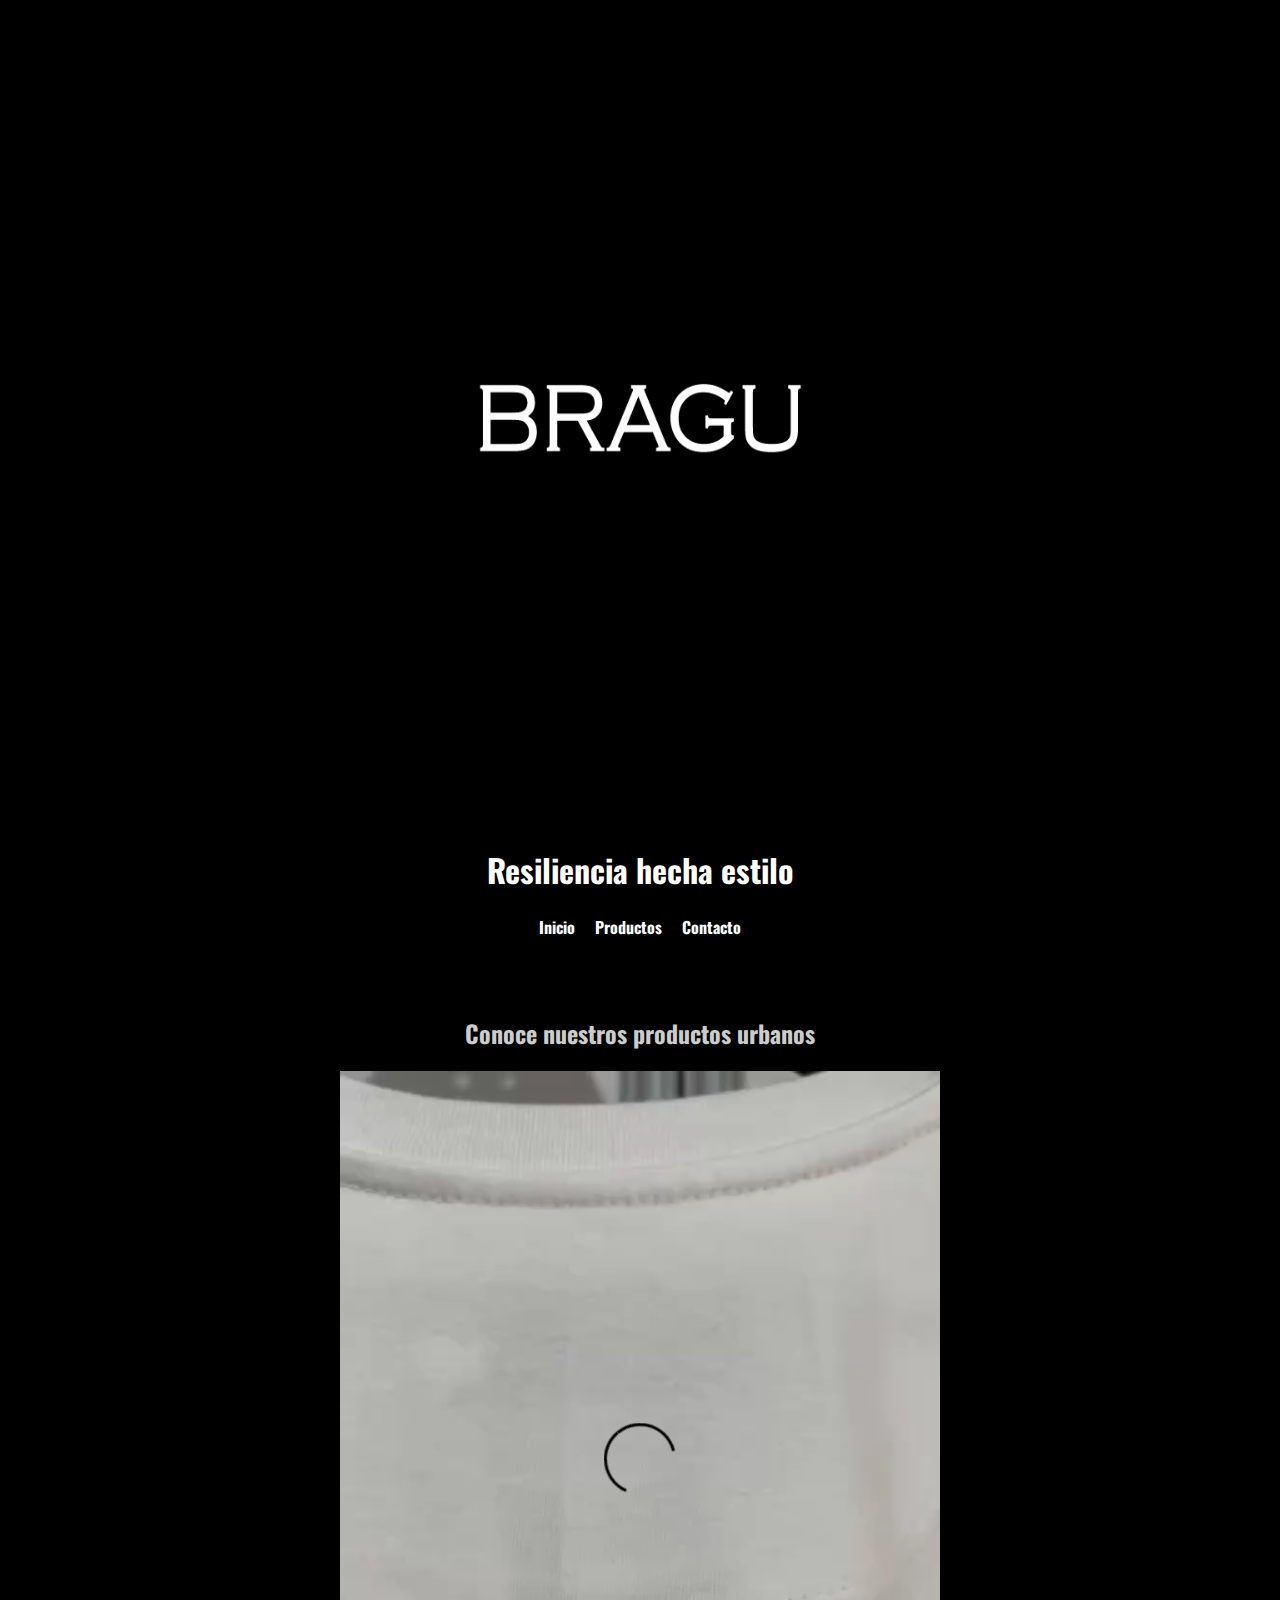
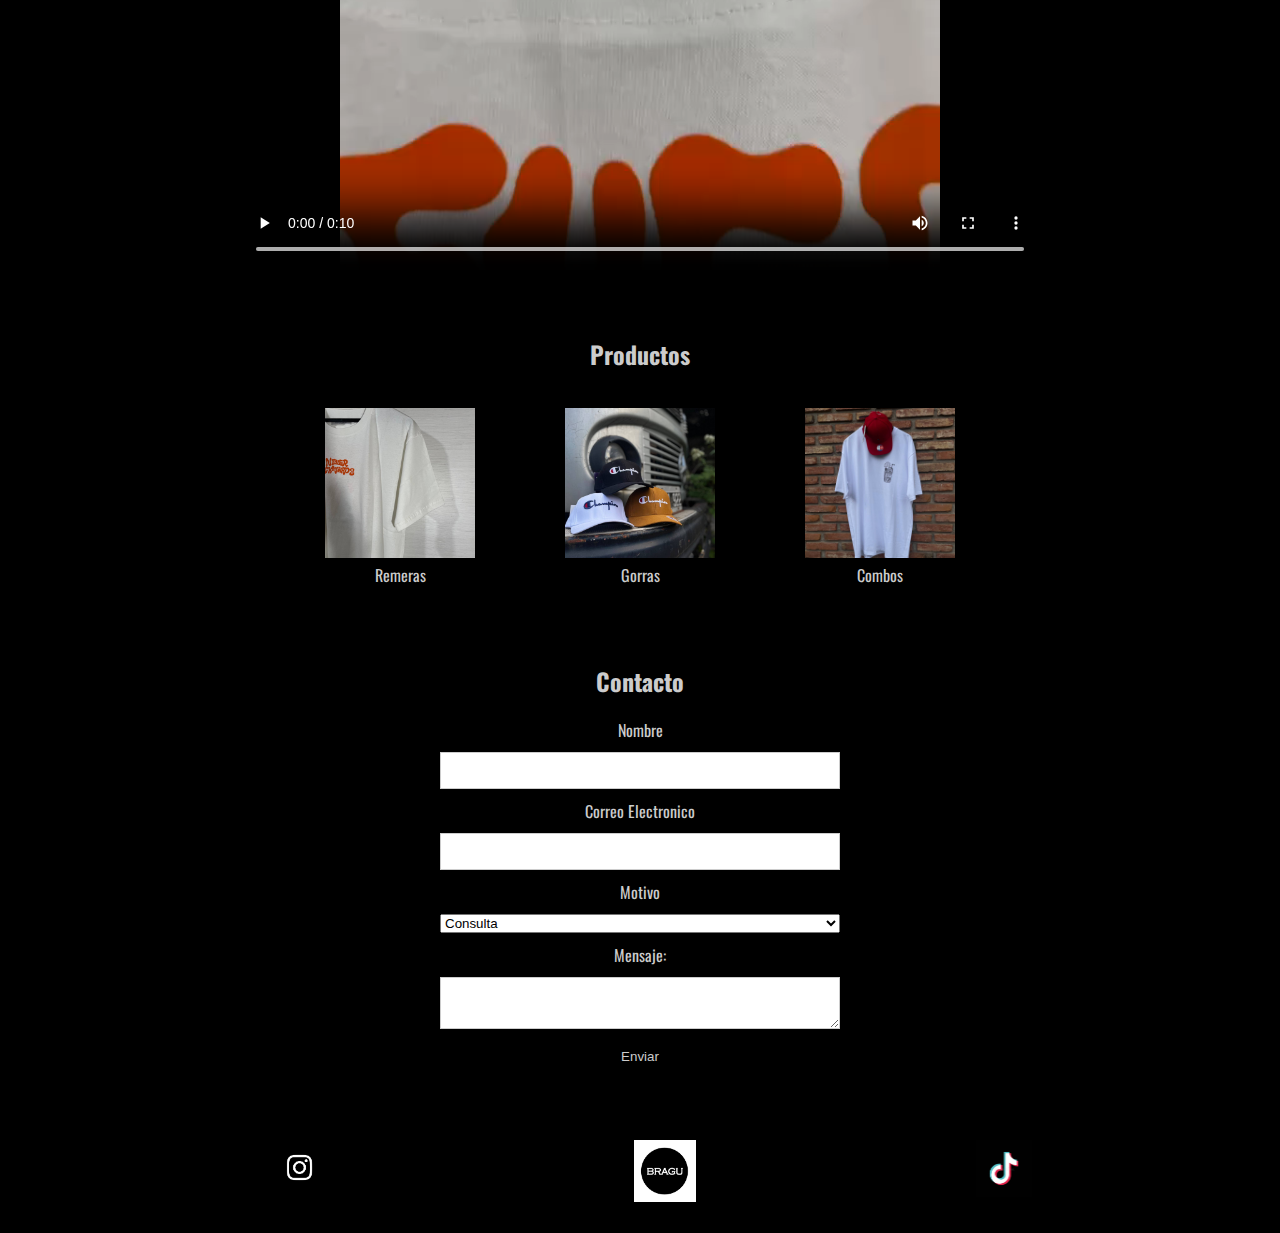
<file: index.html>
<!DOCTYPE html>
<html lang="en">

<head>
    <meta charset="UTF-8">
    <meta name="viewport" content="width=device-width, initial-scale=1.0">
    <link rel="stylesheet" href="style.css">
    <link rel="preconnect" href="https://fonts.googleapis.com">
    <link rel="preconnect" href="https://fonts.gstatic.com" crossorigin>
    <link href="https://fonts.googleapis.com/css2?family=Oswald:wght@200..700&display=swap" rel="stylesheet">
    <title>Bragu</title>
</head>

<body>

    <header>
        <div>
            <img width="40%" height="800" src="./imagenes/LOGO.jpg" alt="Logo Bragu">
        </div>
        <h1>Resiliencia hecha estilo</h1>
        <nav>
            <ul>
                <li><a href="#inicio">Inicio</a></li>
                <li><a href="#productos">Productos</a></li>
                <li><a href="#contacto">Contacto</a></li>
            </ul>
        </nav>
    </header>
    <main>
        <section id="inicio">
            <h2>Conoce nuestros productos urbanos</h2>
            <video width="800" height="800" controls>
                <source src="./imagenes/Remeras/videoCream.MOV" type="video/mp4">
            </video>

        </section>

        <section id="productos">
            <h2>Productos</h2>
            <div class="productos-container">
                <div class="producto">
                    <figure>
                        <a href="./remeras.html"> <img width="100%" src="./imagenes/Remeras/OverCream.jpg"
                                alt="Remera Oversize Cream"></a>
                        <figcaption>Remeras</figcaption>
                    </figure>
                </div>
                <div class="producto">
                    <figure>
                        <a href="./gorras.html"><img width="100%" src="./imagenes/Gorras/champion2.jpg"
                                alt="Gorras champion"></a>
                        <figcaption>Gorras</figcaption>
                    </figure>
                </div>
                <div class="producto">
                    <figure>
                        <a href="./combos.html"><img width="100%" src="./imagenes/Combos/combo1.jpg"
                                alt="Remera drink y gorra NY"></a>
                        <figcaption>Combos</figcaption>
                    </figure>
                </div>
            </div>
        </section>

        <section id="contacto">
            <h2>Contacto</h2>
            <form action="https://formspree.io/f/mjkwqqpg" method="post">
                <label for="nombre">Nombre</label>
                <input type="text" name="nombre" id="nombre" required>

                <label for="correo">Correo Electronico</label>
                <input type="email" name="correo" id="correo" required>

                <label for="tema">Motivo</label>
                <select name="tema" id="tema">
                    <option value="Consulta">Consulta</option>
                    <option value="Sugerencia">Sugerencia</option>
                    <option value="Otro">Otro</option>
                </select>

                <label for="mensaje">Mensaje:</label>
                <textarea name="mensaje" id="mensaje" required></textarea>

                <button type="submit">Enviar</button>
            </form>
        </section>


    </main>

    <footer>
        <ul>
            <li>
                <a href="https://www.instagram.com/_bragu/"><img width="30%" src="./Insta.png" alt="Logo IG"></a>
            </li>
            <li>
                <a href="./index.html"><img width="15%" src="./imagenes/Bragu.png" alt="Logo Bragu"></a>
            </li>
            <li>
                <a href="https://www.tiktok.com/@_bragu?_t=ZM-8wh404RWV5Z&_r=1"><img width="25%" src="./tiktok.png"
                        alt="Logo tiktok"></a>
            </li>

        </ul>
    </footer>

</body>

</html>
</file>
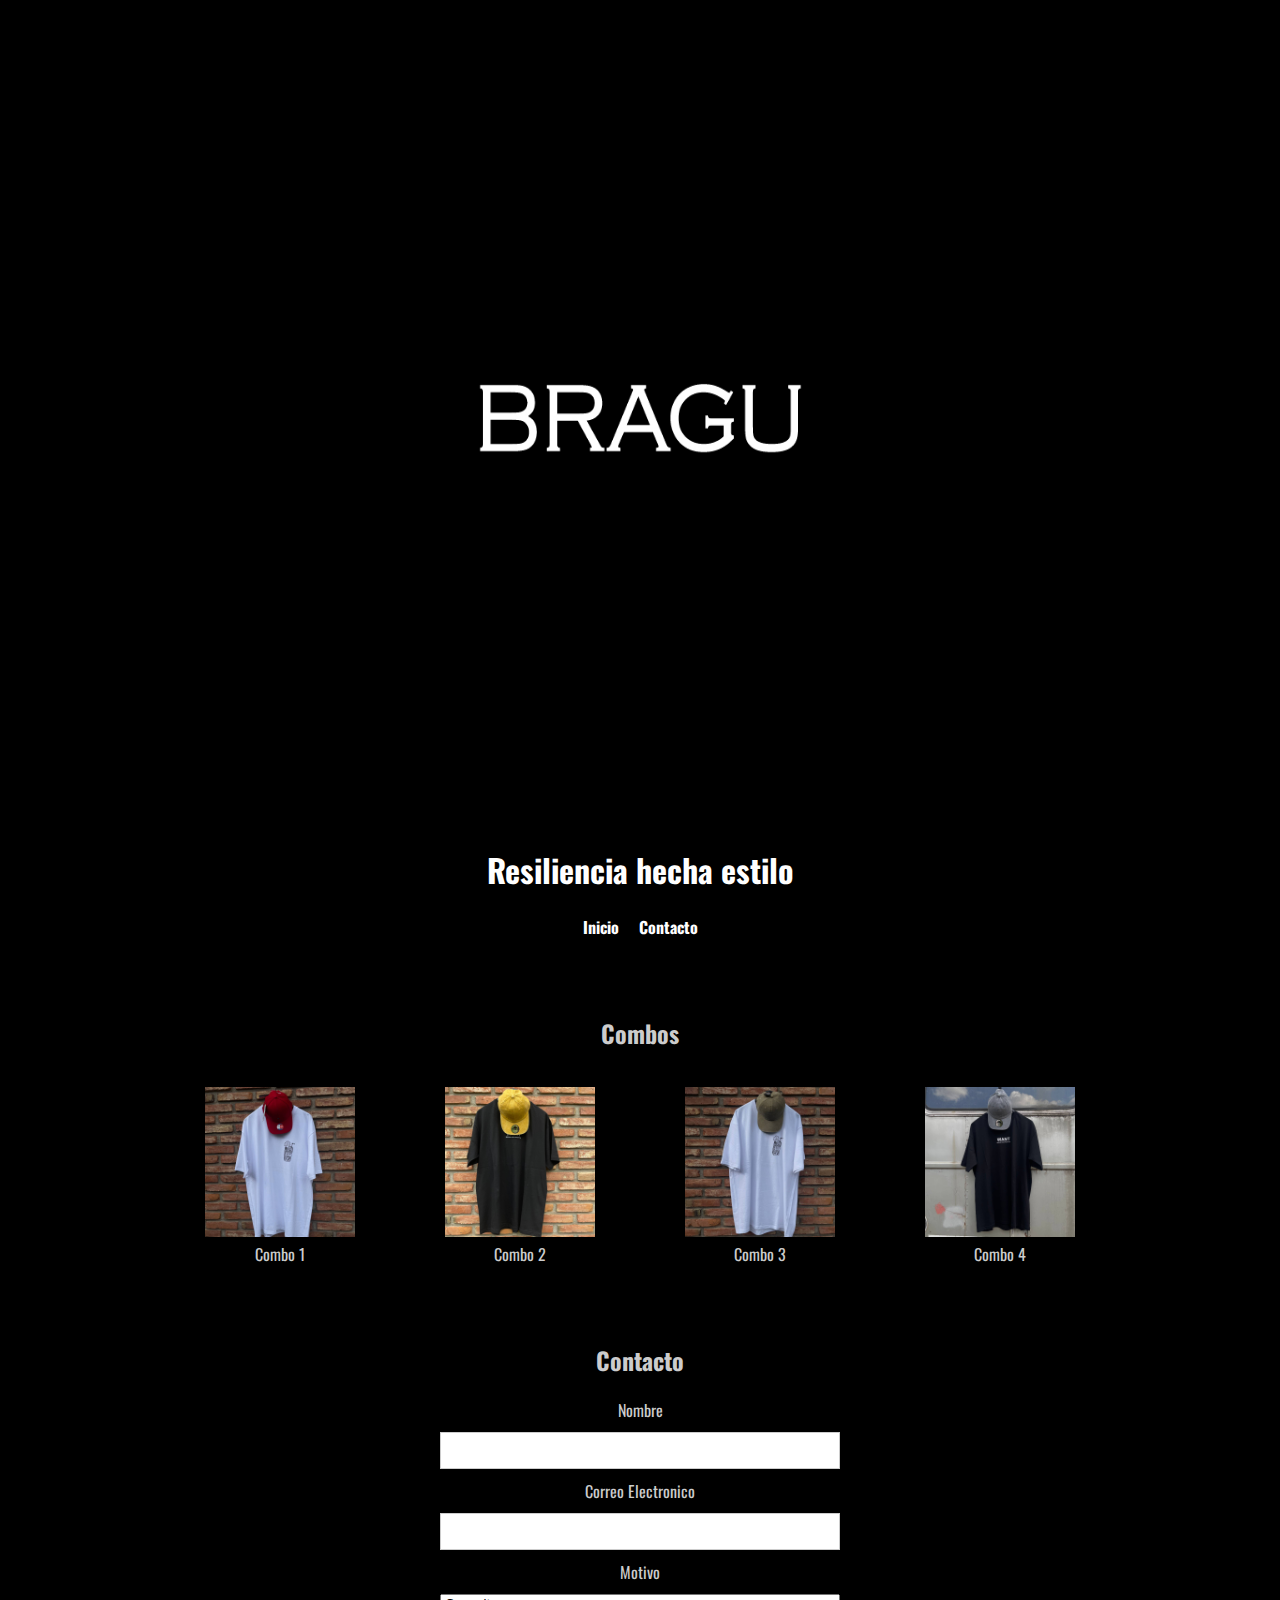
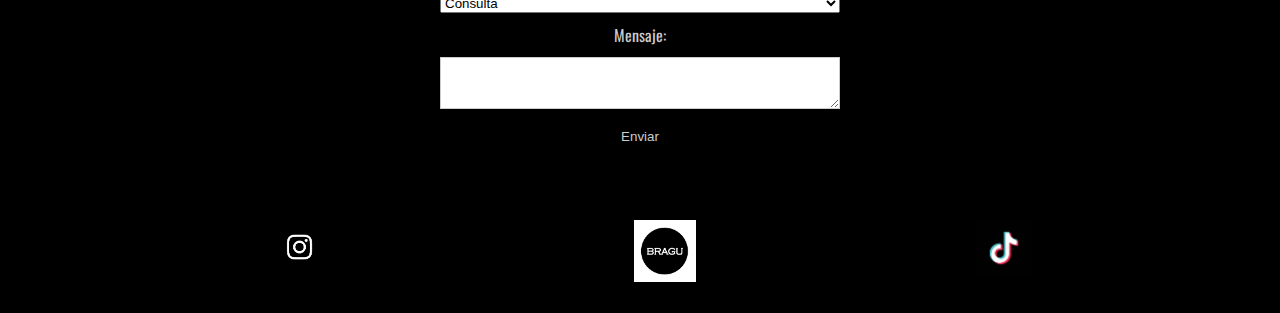
<file: combos.html>
<!DOCTYPE html>
<html lang="en">

<head>
    <meta charset="UTF-8">
    <meta name="viewport" content="width=device-width, initial-scale=1.0">
    <link rel="stylesheet" href="style.css">
    <link rel="preconnect" href="https://fonts.googleapis.com">
    <link rel="preconnect" href="https://fonts.gstatic.com" crossorigin>
    <link href="https://fonts.googleapis.com/css2?family=Oswald:wght@200..700&display=swap" rel="stylesheet">
    <title>Remeras Bragu</title>
</head>

<body>

    <header>
        <img width="40%" height="800" src="./imagenes/LOGO.jpg" alt="">
        <h1>Resiliencia hecha estilo</h1>
        <nav>
            <ul>
                <li><a href="./index.html">Inicio</a></li>
                <li><a href="#contacto">Contacto</a></li>
            </ul>
        </nav>
    </header>
    <main>

        <section id="productos">
            <h2>Combos</h2>
            <div class="productos-container">
                <div class="producto">
                    <figure>
                        <a href="./imagenes/Combos/combo1.jpg"><img width="20%" src="./imagenes/Combos/combo1.jpg"
                                alt="Combo1"></a>
                        <figcaption>Combo 1</figcaption>
                    </figure>
                </div>
                <div class="producto">
                    <figure>
                        <a href="./imagenes/Combos/combo2.jpg"><img width="20%" src="./imagenes/Combos/combo2.jpg"
                                alt="Combo2"></a>
                        <figcaption>Combo 2</figcaption>
                    </figure>
                </div>
                <div class="producto">
                    <figure>
                        <a href="./imagenes/Combos/combos3.jpg"><img width="20%" src="./imagenes/Combos/combos3.jpg"
                                alt=""></a>
                        <figcaption>Combo 3</figcaption>
                    </figure>
                </div>
                <div class="producto">
                    <figure>
                        <a href="./imagenes/Combos/combo4.jpg"><img width="20%" src="./imagenes/Combos/combo4.jpg"
                                alt=""></a>
                        <figcaption>Combo 4</figcaption>
                    </figure>
                </div>
        </section>
        <section id="contacto">
            <h2>Contacto</h2>
            <form action="https://formspree.io/f/mjkwqqpg" method="post">
                <label for="nombre">Nombre</label>
                <input type="text" name="nombre" id="nombre" required>

                <label for="correo">Correo Electronico</label>
                <input type="email" name="correo" id="correo" required>

                <label for="tema">Motivo</label>
                <select name="tema" id="tema">
                    <option value="Consulta">Consulta</option>
                    <option value="Sugerencia">Sugerencia</option>
                    <option value="Otro">Otro</option>
                </select>

                <label for="mensaje">Mensaje:</label>
                <textarea name="mensaje" id="mensaje" required></textarea>

                <button type="submit">Enviar</button>
            </form>
        </section>


    </main>

    <footer>
        <ul>
            <li>
                <a href="https://www.instagram.com/_bragu/"><img width="30%" src="./Insta.png" alt="Logo IG"></a>
            </li>
            <li>
                <a href="./index.html"><img width="15%" src="./imagenes/Bragu.png" alt="Logo Bragu"></a>
            </li>
            <li>
                <a href="https://www.tiktok.com/@_bragu?_t=ZM-8wh404RWV5Z&_r=1"><img width="25%" src="./tiktok.png"
                        alt="Logo tiktok"></a>
            </li>

        </ul>
    </footer>
</body>

</html>
</file>
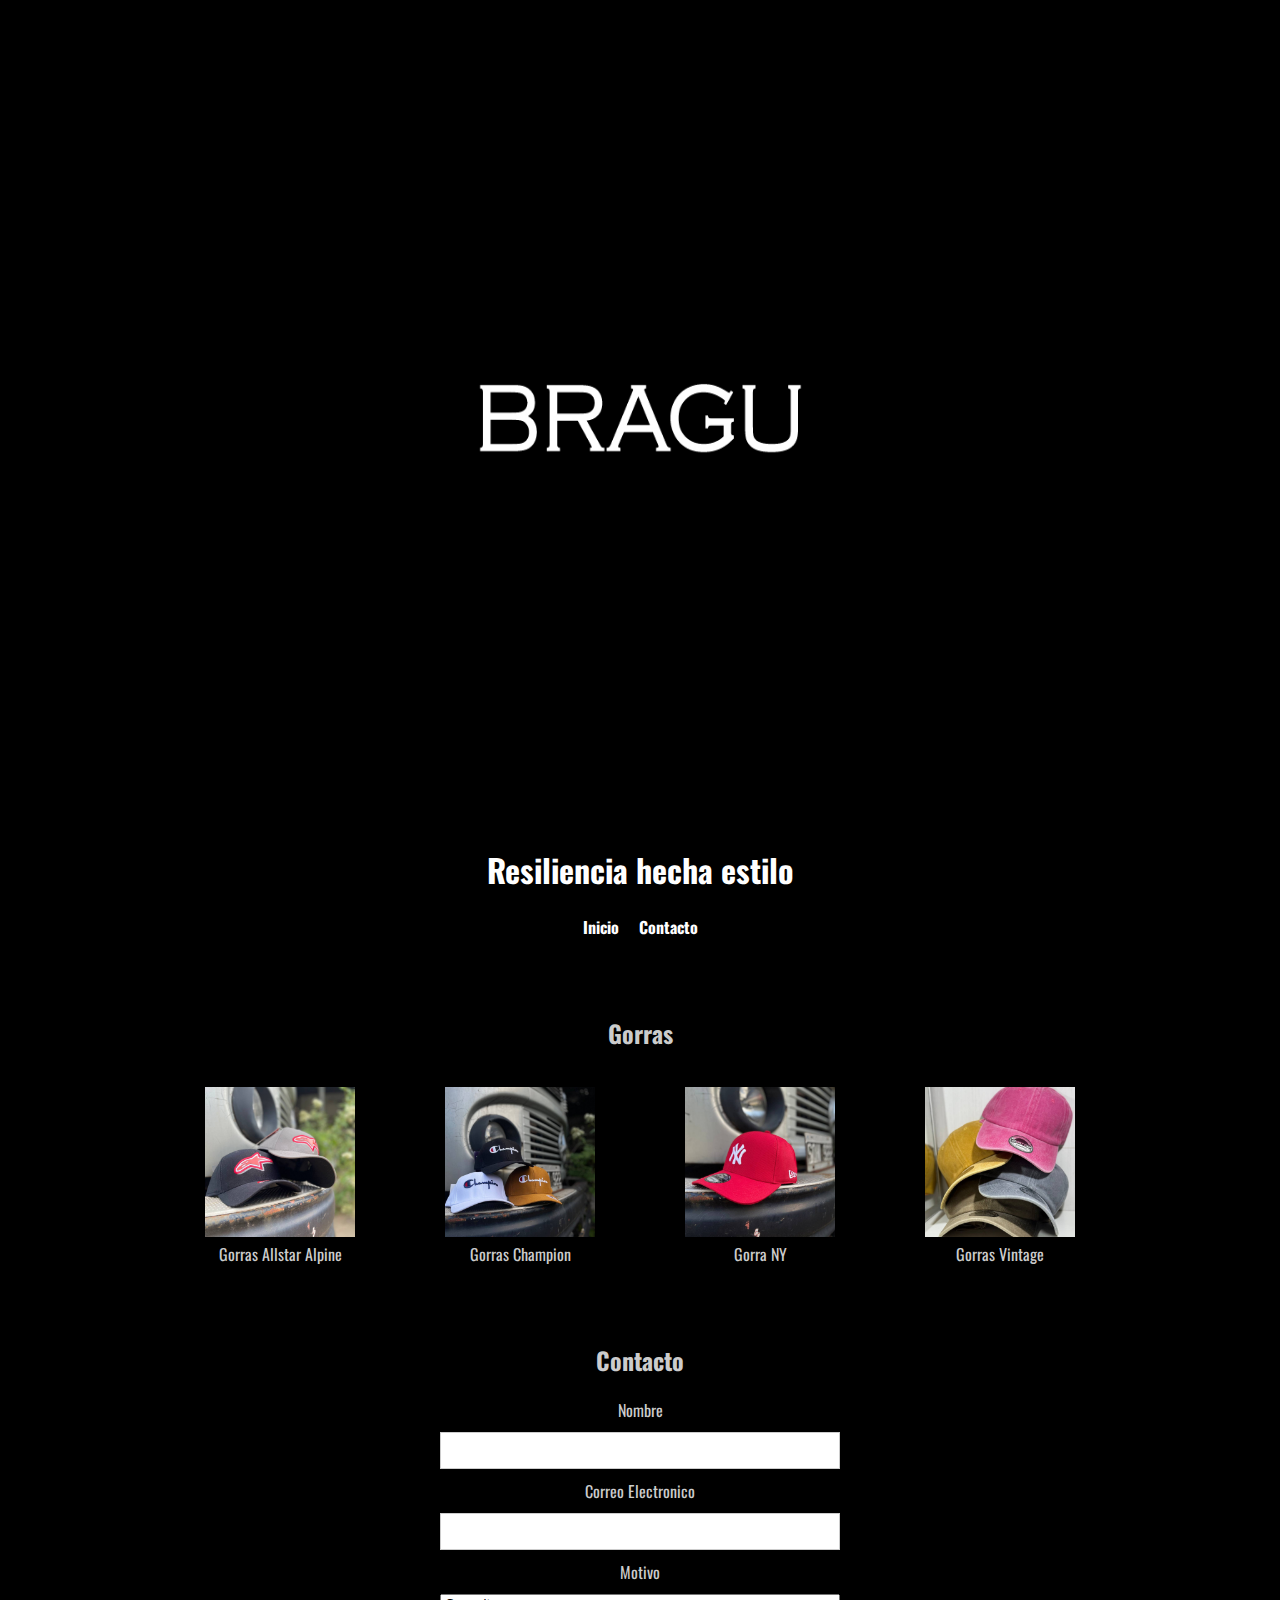
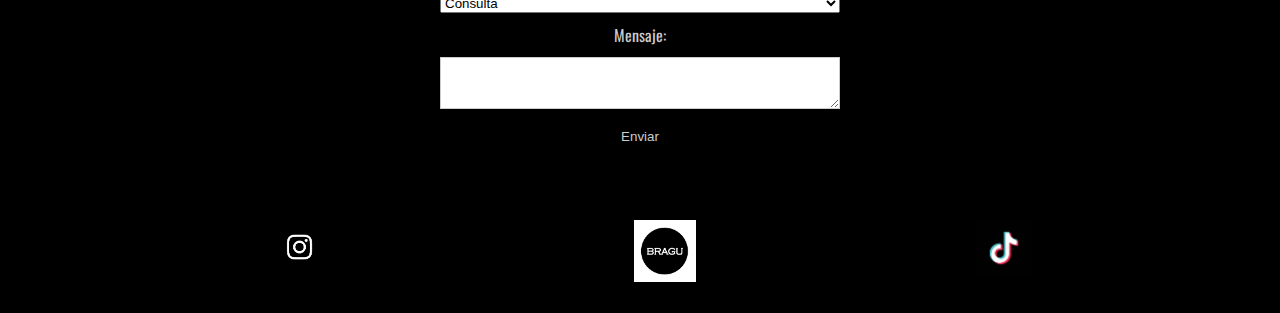
<file: gorras.html>
<!DOCTYPE html>
<html lang="en">

<head>
    <meta charset="UTF-8">
    <meta name="viewport" content="width=device-width, initial-scale=1.0">
    <link rel="stylesheet" href="style.css">
    <link rel="preconnect" href="https://fonts.googleapis.com">
    <link rel="preconnect" href="https://fonts.gstatic.com" crossorigin>
    <link href="https://fonts.googleapis.com/css2?family=Oswald:wght@200..700&display=swap" rel="stylesheet">
    <title>Remeras Bragu</title>
</head>

<body>

    <header>
        <img width="40%" height="800" src="./imagenes/LOGO.jpg" alt="">
        <h1>Resiliencia hecha estilo</h1>
        <nav>
            <ul>
                <li><a href="./index.html">Inicio</a></li>
                <li><a href="#contacto">Contacto</a></li>
            </ul>
        </nav>
    </header>
    <main>

        <section id="productos">
            <h2>Gorras</h2>
            <div class="productos-container">
                <div class="producto">
                    <figure>
                        <a href="./imagenes/Gorras/alpine.jpg"><img width="20%" src="./imagenes/Gorras/alpine.jpg"
                                alt="Gorra Alpine"></a>
                        <figcaption>Gorras Allstar Alpine</figcaption>
                    </figure>
                </div>
                <div class="producto">
                    <figure>
                        <a href="./imagenes/Gorras/champion2.jpg"><img width="20%" src="./imagenes/Gorras/champion2.jpg"
                                alt="Gorras champion"></a>
                        <figcaption>Gorras Champion</figcaption>
                    </figure>
                </div>
                <div class="producto">
                    <figure>
                        <a href="./imagenes/Gorras/ny.jpg"><img width="20%" src="./imagenes/Gorras/ny.jpg"
                                alt="Gorra NY"></a>
                        <figcaption>Gorra NY</figcaption>
                    </figure>
                </div>
                <div class="producto">
                    <figure>
                        <a href="./imagenes/Gorras/5037744326515470213 (1).jpg"><img width="20%"
                                src="./imagenes/Gorras/5037744326515470213 (1).jpg" alt="Gorra Vintage"></a>
                        <figcaption>Gorras Vintage</figcaption>
                    </figure>
                </div>
            </div>
        </section>

        <section id="contacto">
            <h2>Contacto</h2>
            <form action="https://formspree.io/f/mjkwqqpg" method="post">
                <label for="nombre">Nombre</label>
                <input type="text" name="nombre" id="nombre" required>

                <label for="correo">Correo Electronico</label>
                <input type="email" name="correo" id="correo" required>

                <label for="tema">Motivo</label>
                <select name="tema" id="tema">
                    <option value="Consulta">Consulta</option>
                    <option value="Sugerencia">Sugerencia</option>
                    <option value="Otro">Otro</option>
                </select>

                <label for="mensaje">Mensaje:</label>
                <textarea name="mensaje" id="mensaje" required></textarea>

                <button type="submit">Enviar</button>
            </form>
        </section>


    </main>

    <footer>
        <ul>
            <li>
                <a href="https://www.instagram.com/_bragu/"><img width="30%" src="./Insta.png" alt="Logo IG"></a>
            </li>
            <li>
                <a href="./index.html"><img width="15%" src="./imagenes/Bragu.png" alt="Logo Bragu"></a>
            </li>
            <li>
                <a href="https://www.tiktok.com/@_bragu?_t=ZM-8wh404RWV5Z&_r=1"><img width="25%" src="./tiktok.png"
                        alt="Logo tiktok"></a>
            </li>

        </ul>
    </footer>
</body>

</html>
</file>
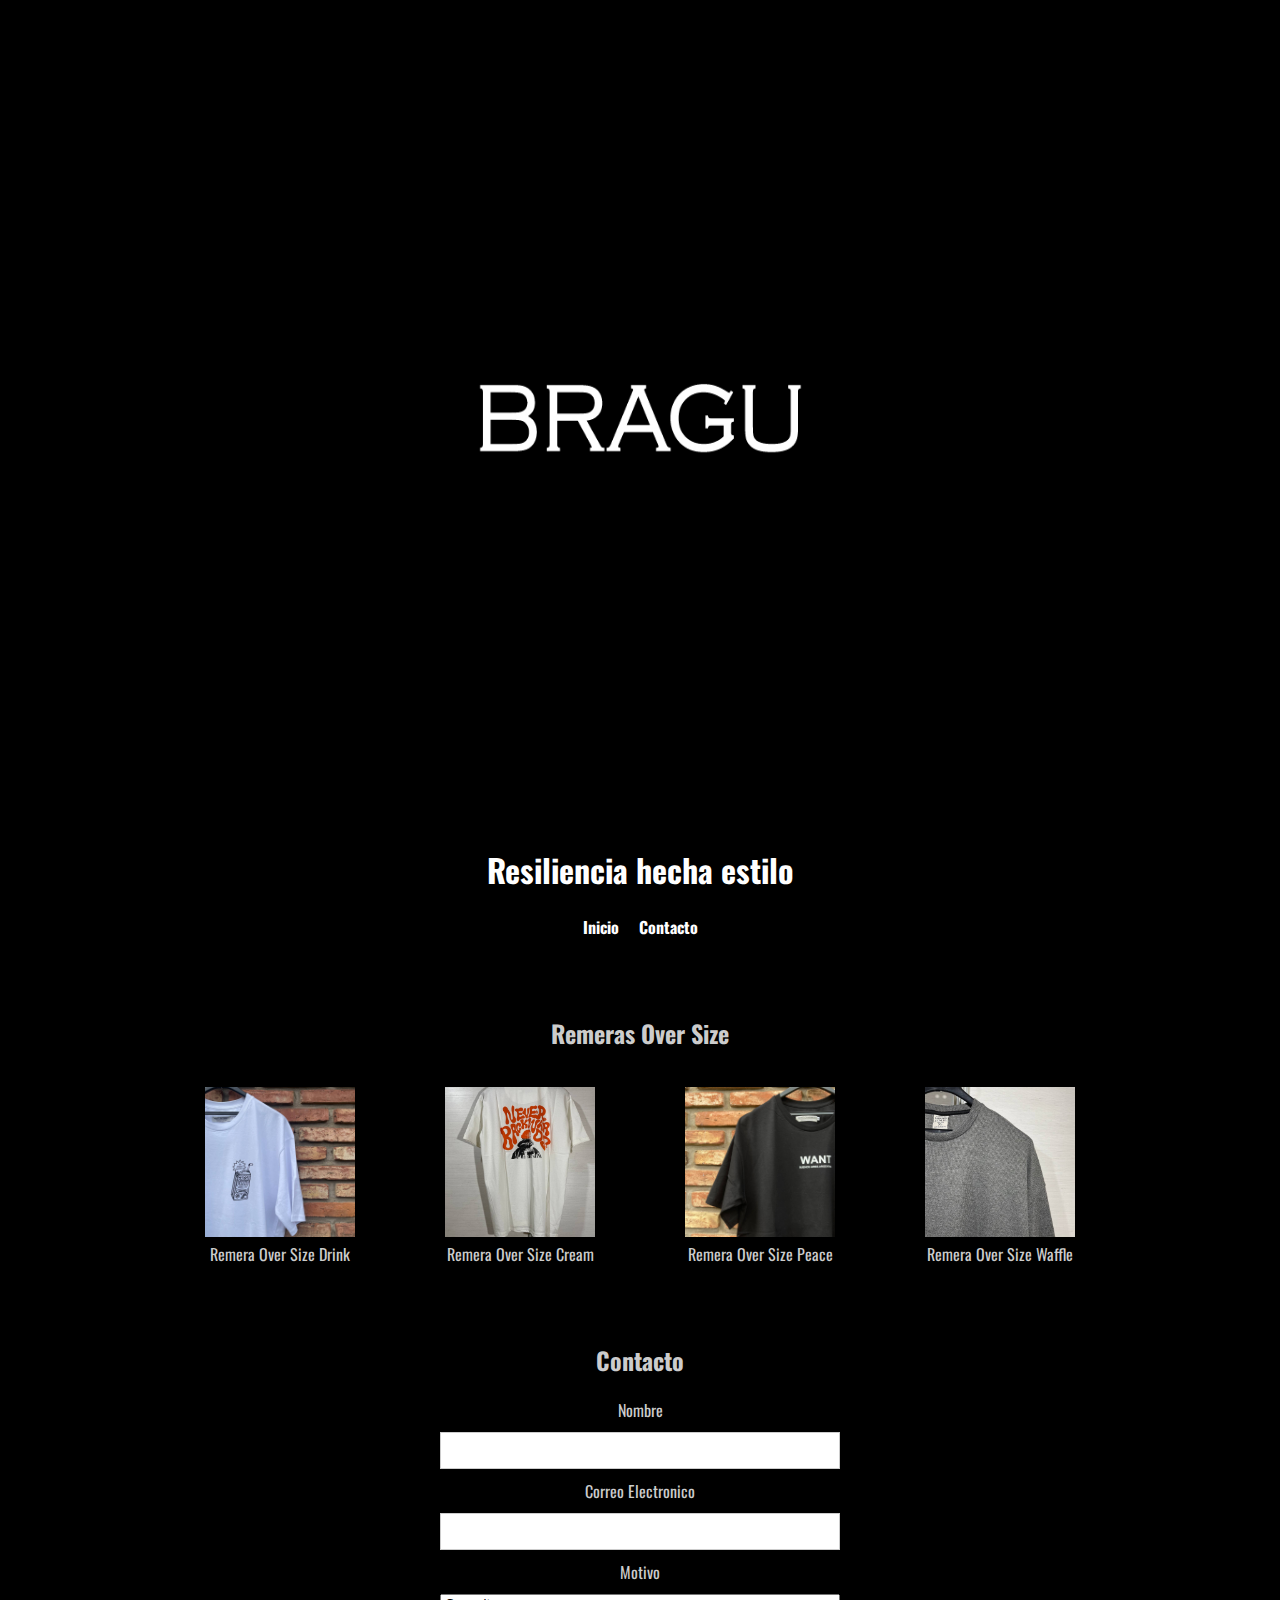
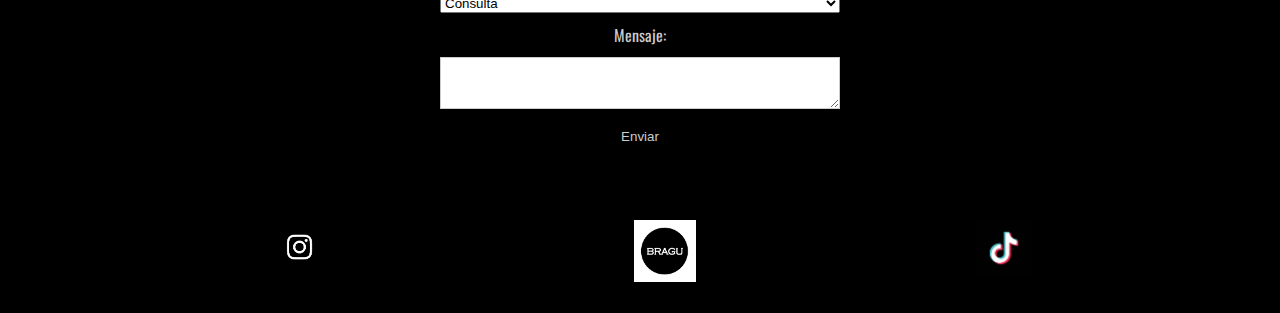
<file: remeras.html>
<!DOCTYPE html>
<html lang="en">

<head>
    <meta charset="UTF-8">
    <meta name="viewport" content="width=device-width, initial-scale=1.0">
    <link rel="stylesheet" href="style.css">
    <link rel="preconnect" href="https://fonts.googleapis.com">
    <link rel="preconnect" href="https://fonts.gstatic.com" crossorigin>
    <link href="https://fonts.googleapis.com/css2?family=Oswald:wght@200..700&display=swap" rel="stylesheet">
    <title>Remeras Bragu</title>
</head>

<body>

    <header>
        <img width="40%" height="800" src="./imagenes/LOGO.jpg" alt="">
        <h1>Resiliencia hecha estilo</h1>
        <nav>
            <ul>
                <li><a href="./index.html">Inicio</a></li>
                <li><a href="#contacto">Contacto</a></li>
            </ul>
        </nav>
    </header>
    <main>

        <section id="productos">
            <h2>Remeras Over Size</h2>
            <div class="productos-container">
                <div class="producto">
                    <figure>
                        <a href="./imagenes/Remeras/drink1.jpg"><img width="20%" src="./imagenes/Remeras/drink.jpg"
                                alt="OverSize Drink"></a>
                        <figcaption>Remera Over Size Drink</figcaption>
                    </figure>
                </div>
                <div class="producto">
                    <figure>
                        <a href="./imagenes/Remeras/OverCream2.jpg"><img width="20%"
                                src="./imagenes/Remeras/overcream2.jpg" alt="Oversize Cream"></a>
                        <figcaption>Remera Over Size Cream</figcaption>
                    </figure>
                </div>
                <div class="producto">
                    <figure>
                        <a href="./imagenes/Remeras/peace2.jpg"><img width="20%" src="./imagenes/Remeras/peace1.jpg"
                                alt=""></a>
                        <figcaption>Remera Over Size Peace</figcaption>
                    </figure>
                </div>
                <div class="producto">
                    <figure>
                        <a href="./imagenes/Remeras/wafleg2.jpg"><img width="20%" src="./imagenes/Remeras/wafleG.jpg"
                                alt=""></a>
                        <figcaption>Remera Over Size Waffle</figcaption>
                    </figure>
                </div>
            </div>
        </section>
        <section id="contacto">
            <h2>Contacto</h2>
            <form action="https://formspree.io/f/mjkwqqpg" method="post">
                <label for="nombre">Nombre</label>
                <input type="text" name="nombre" id="nombre" required>

                <label for="correo">Correo Electronico</label>
                <input type="email" name="correo" id="correo" required>

                <label for="tema">Motivo</label>
                <select name="tema" id="tema">
                    <option value="Consulta">Consulta</option>
                    <option value="Sugerencia">Sugerencia</option>
                    <option value="Otro">Otro</option>
                </select>

                <label for="mensaje">Mensaje:</label>
                <textarea name="mensaje" id="mensaje" required></textarea>

                <button type="submit">Enviar</button>
            </form>
        </section>

    </main>


    <footer>
        <ul>
            <li>
                <a href="https://www.instagram.com/_bragu/"><img width="30%" src="./Insta.png" alt="Logo IG"></a>
            </li>
            <li>
                <a href="./index.html"><img width="15%" src="./imagenes/Bragu.png" alt="Logo Bragu"></a>
            </li>
            <li>
                <a href="https://www.tiktok.com/@_bragu?_t=ZM-8wh404RWV5Z&_r=1"><img width="25%" src="./tiktok.png"
                        alt="Logo tiktok"></a>
            </li>

        </ul>
    </footer>
</body>

</html>
</file>
<file: style.css>
body {
    background-color: black;
    color: #ccc;
    font-family: "Oswald", sans-serif;
    margin: 0%;
    padding: 0%;
}

header{
    background-color: black;
    color: white;
    padding: 20px;
    text-align: center;
}

nav ul {
    list-style: none;
    padding: 0%;
    display: flex;
    justify-content: center;
    gap: 20px;
}

nav ul li a {
    color: white;
    text-decoration: none;
    font-weight: bold;
}

section {
    padding: 20px;
    text-align: center;
}

.productos-container {
    display: flex;
    justify-content: center;
    gap: 10px;
    flex-wrap: wrap;
    margin-top: 20px;

}

.producto {
    text-align: center;
}

.producto img{
    width: 150px;
    height: 150px;
    object-fit: cover;

}

form {
    display: flex;
    flex-direction: column;
    gap: 10px;
    max-width: 400px;
    margin: 0 auto ;
}

input,textarea {
    padding: 10px;
    border: 1px solid #ccc;
}

button {
    padding: 10px;
    background-color: black;
    color: #ccc;
    border: none;
     cursor: pointer;
}

footer {
    background-color: black;
    color: #ccc;
    text-align:center;
    padding: 10px;
    margin-top: 20px;
    
}

ul {
    list-style: none;
    padding: 0%;
    display: flex;
    justify-content: center;
    gap: 20px;
    
}
@media (max-with:600px) {

nav ul {
    flex-direction: column;
    gap:5px;
}

.productos-container {
    flex-direction: column;
    align-items: center;
}
    
}
</file>
